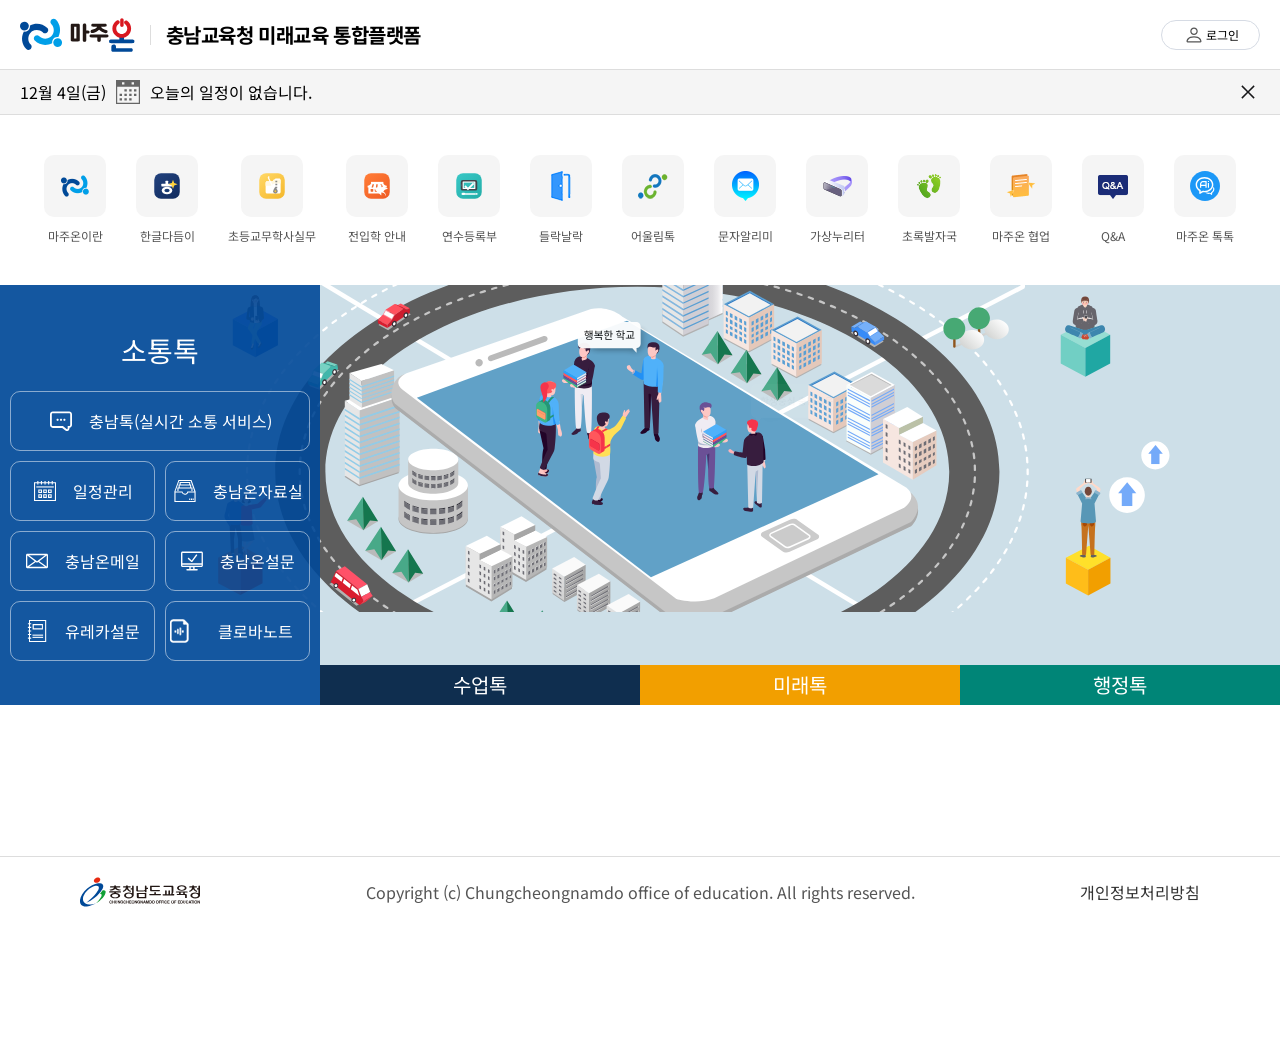
<file: index.html>
<!DOCTYPE html>
<html lang="ko">
<head>
  <meta charset="UTF-8">
  <meta name="viewport" content="width=device-width, initial-scale=1.0">
  <title>마주온 | 충남교육청 미래교육 통합플랫폼</title>
  <meta name="description" content="충남교육청 미래교육 통합플랫폼 · 소통톡 · 수업톡 · 미래톡 · 행정톡">
  <link rel="icon" href="favicon.ico">
  <link rel="preconnect" href="https://fonts.googleapis.com">
  <link rel="preconnect" href="https://fonts.gstatic.com" crossorigin>
  <link rel="stylesheet" href="assets/majuon.css">
  <script defer src="assets/majuon.js"></script>
</head>
<body>
<div class="majuon-app">
  <header class="site-header">
    <a class="brand" href="index.html" aria-label="마주온 홈"><img src="assets/logo.83dc9c6d2e0a76e8f6533fa0b94c62e3.svg" alt="마주온" class="brand-logo" width="115" height="34"><span class="brand-divider"></span><span class="brand-title">충남교육청 미래교육 통합플랫폼</span></a>
    <div class="header-actions"><a class="login-button" href="https://ai.cne.go.kr/login" target="_blank" rel="noopener noreferrer"><img src="assets/ico_user.bb8d91c8e95512a68a6cb7450d837bca.svg" alt=""><span>로그인</span></a><button type="button" class="mobile-menu-button" data-open-dialog="mobile-menu" aria-label="전체 메뉴 열기"><img src="assets/menu-icon.e5af8c49e1a4bb8a9121e31545f4d151.svg" alt=""></button></div>
  </header>
  <main class="site-main">
    <div class="utilities">
      <div class="schedule-bar" id="schedule-bar"><div class="schedule-info"><div class="schedule-date"><span id="current-date"></span><button type="button" data-open-dialog="calendar-dialog" aria-label="달력 열기"><img src="assets/ico_cal.5d2c3585b9cb2d3f5746606366e9c630.svg" alt=""></button></div><span>오늘의 일정이 없습니다.</span></div><button type="button" id="dismiss-schedule" aria-label="일정 알림 닫기"><img src="assets/close-icon.c62c921798b87016299486735bae1d30.svg" alt=""></button></div>
      <nav class="bookmarks" aria-label="자주 사용하는 서비스"><a class="bookmark" href="https://ai.cne.go.kr/intro" target="_blank" rel="noopener noreferrer"><span class="bookmark-icon"><img src="assets/bookmark-1.png" width="30" height="30" alt=""></span><span class="bookmark-name">마주온이란</span></a>
        <a class="bookmark" href="https://curricenterhscne.github.io/correct_bodo/" target="_blank" rel="noopener noreferrer"><span class="bookmark-icon"><img src="assets/bookmark_hangeul.0cfaa21fec09ecdb46037448491feabf.svg" width="30" height="30" alt=""></span><span class="bookmark-name">한글다듬이</span></a>
        <a class="bookmark" href="https://standupjihoon.github.io/CNEZip/" target="_blank" rel="noopener noreferrer"><span class="bookmark-icon"><img src="assets/bookmark_cnezip.2c47f3d930ee988d824ea7c3465b3c7d.svg" width="30" height="30" alt=""></span><span class="bookmark-name">초등교무학사실무</span></a>
        <a class="bookmark" href="https://curricenterhscne.github.io/transfer_cne/" target="_blank" rel="noopener noreferrer"><span class="bookmark-icon"><img src="assets/bookmark_transfer.f51370d1aeda59de1c9fbe64905c17cc.svg" width="30" height="30" alt=""></span><span class="bookmark-name">전입학 안내</span></a>
        <a class="bookmark" href="https://cnesign.kr" target="_blank" rel="noopener noreferrer"><span class="bookmark-icon"><img src="assets/bookmark_training_register.5f59cc97ccf9e9bc73a8c9a42f867640.svg" width="30" height="30" alt=""></span><span class="bookmark-name">연수등록부</span></a>
        <a class="bookmark" href="https://www.들락날락.net" target="_blank" rel="noopener noreferrer"><span class="bookmark-icon"><img src="assets/bookmark-5.png" width="30" height="30" alt=""></span><span class="bookmark-name">들락날락</span></a>
        <a class="bookmark" href="https://talkcne.or.kr" target="_blank" rel="noopener noreferrer"><span class="bookmark-icon"><img src="assets/bookmark-6.png" width="30" height="30" alt=""></span><span class="bookmark-name">어울림톡</span></a>
        <a class="bookmark" href="https://send.cne.go.kr" target="_blank" rel="noopener noreferrer"><span class="bookmark-icon"><img src="assets/bookmark-7.png" width="30" height="30" alt=""></span><span class="bookmark-name">문자알리미</span></a>
        <a class="bookmark" href="https://zep.us/play/DwM942" target="_blank" rel="noopener noreferrer"><span class="bookmark-icon"><img src="assets/bookmark-8.png" width="30" height="30" alt=""></span><span class="bookmark-name">가상누리터</span></a>
        <button type="button" class="bookmark" data-open-dialog="green-dialog"><span class="bookmark-icon"><img src="assets/bookmark_greenfootprint.aa80aed577ddfaf382b1.png" width="30" height="30" alt=""></span><span class="bookmark-name">초록발자국</span></button>
        <a class="bookmark" href="https://accounts.hancom.com/oauth2/authorize?client_id=5xusimMCZbLJQIfLl06i&amp;redirect_uri=https%3A%2F%2Fwww.hancomdocs.com%2Flogin&amp;response_type=code&amp;scope=hancomOauth%3Awrite+hancomOauth%3Aread&amp;state=eyJ0IjoiMTcwMjUwOTk3OTE0MSIsInJlZGlyZWN0IjoiL2tvL2hvbWUifQ%3D%3D&amp;token=true&amp;force_oauth=nworks" target="_blank" rel="noopener noreferrer"><span class="bookmark-icon"><img src="assets/bookmark-10.png" width="30" height="30" alt=""></span><span class="bookmark-name">마주온 협업</span></a>
        <a class="bookmark" href="https://class.whalespace.io/cne-on-qna/lectures/345062" target="_blank" rel="noopener noreferrer"><span class="bookmark-icon"><img src="assets/bookmark-11.png" width="30" height="30" alt=""></span><span class="bookmark-name">Q&amp;A</span></a>
        <a class="bookmark" href="https://aitalk.cne.go.kr" target="_blank" rel="noopener noreferrer"><span class="bookmark-icon"><img src="assets/bookmark12.fc322c3f338239ac9448ac4948204ca6.svg" width="30" height="30" alt=""></span><span class="bookmark-name">마주온 톡톡</span></a></nav>
    </div>
    <div class="talk-hero" data-slot="tabs">
      <div class="hero-background" aria-hidden="true"><img id="hero-image" src="assets/visual1.84d40badf6d04a17ca9d7f0727519a3d.svg" alt=""></div>
      <div class="talk-stage">
        <div class="talk-hover-region" data-talk-hover="0" aria-hidden="true" style="left:0%"></div><div class="talk-hover-region" data-talk-hover="1" aria-hidden="true" style="left:25%"></div><div class="talk-hover-region" data-talk-hover="2" aria-hidden="true" style="left:50%"></div><div class="talk-hover-region" data-talk-hover="3" aria-hidden="true" style="left:75%"></div>
        <div class="talk-tabs" data-slot="tabs-list" role="tablist" aria-label="톡 서비스 메뉴">
          <button type="button" class="talk-tab selected" data-slot="tabs-trigger" data-talk-index="0" id="tab-p-sotong" role="tab" aria-selected="true" aria-controls="p-sotong" tabindex="0" style="--talk-color:#004998;--column:0">소통톡</button>
          <button type="button" class="talk-tab" data-slot="tabs-trigger" data-talk-index="1" id="tab-p-suup" role="tab" aria-selected="false" aria-controls="p-suup" tabindex="-1" style="--talk-color:#0f2e4f;--column:1">수업톡</button>
          <button type="button" class="talk-tab" data-slot="tabs-trigger" data-talk-index="2" id="tab-p-mirae" role="tab" aria-selected="false" aria-controls="p-mirae" tabindex="-1" style="--talk-color:#f29f00;--column:2">미래톡</button>
          <button type="button" class="talk-tab" data-slot="tabs-trigger" data-talk-index="3" id="tab-p-haeng" role="tab" aria-selected="false" aria-controls="p-haeng" tabindex="-1" style="--talk-color:#008577;--column:3">행정톡</button>
        </div>
        <section id="p-sotong" class="talk-panel selected" data-slot="tabs-content" data-talk-index="0" data-background="assets/visual1.84d40badf6d04a17ca9d7f0727519a3d.svg" role="tabpanel" aria-labelledby="tab-p-sotong" style="--talk-overlay:rgba(0, 73, 152, .9);--column:0"><div class="panel-interior"><h2 class="talk-title">소통톡</h2><div class="service-grid"><a class="service-link wide-link" href="https://talk.worksmobile.com" target="_blank" rel="noopener noreferrer"><i class="ico-sprite ico-sprite1-1" aria-hidden="true"></i><span>충남톡(실시간 소통 서비스)</span></a><a class="service-link " href="https://calendar.worksmobile.com" target="_blank" rel="noopener noreferrer"><i class="ico-sprite ico-sprite1-2" aria-hidden="true"></i><span>일정관리</span></a><a class="service-link " href="https://drive.worksmobile.com" target="_blank" rel="noopener noreferrer"><i class="ico-sprite ico-sprite1-3" aria-hidden="true"></i><span>충남온자료실</span></a><a class="service-link " href="https://mail.worksmobile.com" target="_blank" rel="noopener noreferrer"><i class="ico-sprite ico-sprite1-4" aria-hidden="true"></i><span>충남온메일</span></a><a class="service-link " href="https://form.worksmobile.com/forms/received" target="_blank" rel="noopener noreferrer"><i class="ico-sprite ico-sprite1-5" aria-hidden="true"></i><span>충남온설문</span></a><a class="service-link " href="http://www.statschool.net/commonstat.do?method=memid_autologin&amp;usr_id=edus" target="_blank" rel="noopener noreferrer"><i class="ico-sprite ico-sprite1-6" aria-hidden="true"></i><span>유레카설문</span></a><a class="service-link " href="https://clovanote.naver.com" target="_blank" rel="noopener noreferrer"><i class="logo-sprite logo-sprite1" aria-hidden="true"></i><span>클로바노트</span></a></div></div></section>
        <section id="p-suup" class="talk-panel" data-slot="tabs-content" data-talk-index="1" data-background="assets/visual2.1889775876371b68da9d3975fccad6ec.svg" role="tabpanel" aria-labelledby="tab-p-suup" style="--talk-overlay:rgba(15, 46, 79, .9);--column:1" hidden><div class="panel-interior"><h2 class="talk-title">수업톡</h2><div class="service-grid"><a class="service-link " href="https://class.whalespace.io" target="_blank" rel="noopener noreferrer"><i class="ico-sprite ico-sprite2-2" aria-hidden="true"></i><span>충남온배움터</span></a><a class="service-link " href="https://class.whalespace.io/cne-non-subject" target="_blank" rel="noopener noreferrer"><i class="ico-sprite ico-sprite2-3" aria-hidden="true"></i><span>창의적체험
활동자료</span></a><a class="service-link " href="https://class.whalespace.io/gegi-cne" target="_blank" rel="noopener noreferrer"><i class="ico-sprite ico-sprite2-4" aria-hidden="true"></i><span>계기교육자료</span></a><a class="service-link " href="https://class.whalespace.io/learningmaterials" target="_blank" rel="noopener noreferrer"><i class="ico-sprite ico-sprite2-5" aria-hidden="true"></i><span>교수학습자료</span></a><a class="service-link " href="https://www.quizn.show/usr/login/loginForm.do" target="_blank" rel="noopener noreferrer"><i class="logo-sprite logo-sprite4" aria-hidden="true"></i><span>퀴즈앤</span></a><a class="service-link " href="https://aigle.neolab.net" target="_blank" rel="noopener noreferrer"><i class="ico-sprite ico-sprite-aigle" aria-hidden="true"></i><span>아이글(AiGLE)
AI서논술평가</span></a><a class="service-link " href="https://api.miricanvas.com/api/v2/auth/whale/oauth20?ssoOrigin=ai.cne.go.kr" target="_blank" rel="noopener noreferrer"><i class="logo-sprite logo-sprite2" aria-hidden="true"></i><span>미리캔버스</span></a><a class="service-link " href="https://clovadubbing.naver.com" target="_blank" rel="noopener noreferrer"><i class="logo-sprite logo-sprite3" aria-hidden="true"></i><span>클로바 더빙</span></a></div></div></section>
        <section id="p-mirae" class="talk-panel" data-slot="tabs-content" data-talk-index="2" data-background="assets/visual3.fd2545b3b0e77f2f5914365d6990a766.svg" role="tabpanel" aria-labelledby="tab-p-mirae" style="--talk-overlay:rgba(242, 159, 0, .9);--column:2" hidden><div class="panel-interior"><h2 class="talk-title">미래톡</h2><div class="service-grid"><a class="service-link " href="https://class.whalespace.io/ai-class" target="_blank" rel="noopener noreferrer"><i class="ico-sprite ico-sprite3-1" aria-hidden="true"></i><span>인공지능(AI)
교육</span></a><a class="service-link " href="https://class.whalespace.io/cnesw" target="_blank" rel="noopener noreferrer"><i class="ico-sprite ico-sprite3-2" aria-hidden="true"></i><span>소프트웨어
(SW)교육</span></a><a class="service-link " href="https://class.whalespace.io/cne-environment" target="_blank" rel="noopener noreferrer"><i class="ico-sprite ico-sprite3-3" aria-hidden="true"></i><span>생태환경교육</span></a><a class="service-link " href="https://sang.cne.go.kr" target="_blank" rel="noopener noreferrer"><i class="ico-sprite ico-sprite3-4" aria-hidden="true"></i><span>상상이룸교육</span></a><a class="service-link " href="https://class.whalespace.io/scienceeducation" target="_blank" rel="noopener noreferrer"><i class="ico-sprite ico-sprite3-7" aria-hidden="true"></i><span>미래형
과학교육</span></a><a class="service-link " href="https://class.whalespace.io/cne-media-literacy" target="_blank" rel="noopener noreferrer"><i class="ico-sprite ico-sprite3-5" aria-hidden="true"></i><span>디지털
소양교육</span></a><a class="service-link " href="https://class.whalespace.io/cne-it" target="_blank" rel="noopener noreferrer"><i class="ico-sprite ico-sprite3-6" aria-hidden="true"></i><span>정보화기기
사용법</span></a><a class="service-link " href="https://qr.bubblecon.io/qr" target="_blank" rel="noopener noreferrer"><i class="ico-sprite ico-sprite3-8" aria-hidden="true"></i><span>충남
전자등록부</span></a></div></div></section>
        <section id="p-haeng" class="talk-panel admin-panel" data-slot="tabs-content" data-talk-index="3" data-background="assets/visual1.84d40badf6d04a17ca9d7f0727519a3d.svg" role="tabpanel" aria-labelledby="tab-p-haeng" style="--talk-overlay:rgba(0,133,119,.9);--column:3" hidden><div class="panel-interior"><h2 class="talk-title">행정톡</h2><div class="admin-services"><a class="service-link admin-link" href="quick-guide.html"><span class="admin-icon"><svg xmlns="http://www.w3.org/2000/svg" width="26" height="26" viewBox="0 0 24 24" fill="none" stroke="currentColor" stroke-width="1.5" stroke-linecap="round" stroke-linejoin="round" aria-hidden="true"><path d="M12 7v14m-1-14C8 4 4 4 2 5v15c2-1 6-1 10 1 4-2 8-2 10-1V5c-2-1-6-1-9 2" /></svg></span><span class="admin-copy"><strong>빠른 편람</strong><span>자주 찾는 자료 모음 바로가기</span></span><svg class="admin-arrow" xmlns="http://www.w3.org/2000/svg" width="19" height="19" viewBox="0 0 24 24" fill="none" stroke="currentColor" stroke-width="1.5" stroke-linecap="round" stroke-linejoin="round" aria-hidden="true"><path d="M7 17 17 7M7 7h10v10"/></svg></a><a class="service-link admin-link" href="automation-tools.html"><span class="admin-icon"><svg xmlns="http://www.w3.org/2000/svg" width="26" height="26" viewBox="0 0 24 24" fill="none" stroke="currentColor" stroke-width="1.5" stroke-linecap="round" stroke-linejoin="round" aria-hidden="true"><path d="M20 7h-9m3 10H4m0-10h1m15 10h-1"/><circle cx="8" cy="7" r="3"/><circle cx="16" cy="17" r="3"/></svg></span><span class="admin-copy"><strong>자동화 도구</strong><span>업무 자동화 서비스 바로가기</span></span><svg class="admin-arrow" xmlns="http://www.w3.org/2000/svg" width="19" height="19" viewBox="0 0 24 24" fill="none" stroke="currentColor" stroke-width="1.5" stroke-linecap="round" stroke-linejoin="round" aria-hidden="true"><path d="M7 17 17 7M7 7h10v10"/></svg></a></div></div></section>
      </div>
      <div class="mobile-talks"><section id="mobile-p-sotong" class="mobile-talk" style="background-color:rgba(0, 73, 152, .9)"><div class="panel-interior"><h2 class="talk-title">소통톡</h2><div class="service-grid"><a class="service-link wide-link" href="https://talk.worksmobile.com" target="_blank" rel="noopener noreferrer"><i class="ico-sprite ico-sprite1-1" aria-hidden="true"></i><span>충남톡(실시간 소통 서비스)</span></a><a class="service-link " href="https://calendar.worksmobile.com" target="_blank" rel="noopener noreferrer"><i class="ico-sprite ico-sprite1-2" aria-hidden="true"></i><span>일정관리</span></a><a class="service-link " href="https://drive.worksmobile.com" target="_blank" rel="noopener noreferrer"><i class="ico-sprite ico-sprite1-3" aria-hidden="true"></i><span>충남온자료실</span></a><a class="service-link " href="https://mail.worksmobile.com" target="_blank" rel="noopener noreferrer"><i class="ico-sprite ico-sprite1-4" aria-hidden="true"></i><span>충남온메일</span></a><a class="service-link " href="https://form.worksmobile.com/forms/received" target="_blank" rel="noopener noreferrer"><i class="ico-sprite ico-sprite1-5" aria-hidden="true"></i><span>충남온설문</span></a><a class="service-link " href="http://www.statschool.net/commonstat.do?method=memid_autologin&amp;usr_id=edus" target="_blank" rel="noopener noreferrer"><i class="ico-sprite ico-sprite1-6" aria-hidden="true"></i><span>유레카설문</span></a><a class="service-link " href="https://clovanote.naver.com" target="_blank" rel="noopener noreferrer"><i class="logo-sprite logo-sprite1" aria-hidden="true"></i><span>클로바노트</span></a></div></div></section><section id="mobile-p-suup" class="mobile-talk" style="background-color:rgba(15, 46, 79, .9)"><div class="panel-interior"><h2 class="talk-title">수업톡</h2><div class="service-grid"><a class="service-link " href="https://class.whalespace.io" target="_blank" rel="noopener noreferrer"><i class="ico-sprite ico-sprite2-2" aria-hidden="true"></i><span>충남온배움터</span></a><a class="service-link " href="https://class.whalespace.io/cne-non-subject" target="_blank" rel="noopener noreferrer"><i class="ico-sprite ico-sprite2-3" aria-hidden="true"></i><span>창의적체험
활동자료</span></a><a class="service-link " href="https://class.whalespace.io/gegi-cne" target="_blank" rel="noopener noreferrer"><i class="ico-sprite ico-sprite2-4" aria-hidden="true"></i><span>계기교육자료</span></a><a class="service-link " href="https://class.whalespace.io/learningmaterials" target="_blank" rel="noopener noreferrer"><i class="ico-sprite ico-sprite2-5" aria-hidden="true"></i><span>교수학습자료</span></a><a class="service-link " href="https://www.quizn.show/usr/login/loginForm.do" target="_blank" rel="noopener noreferrer"><i class="logo-sprite logo-sprite4" aria-hidden="true"></i><span>퀴즈앤</span></a><a class="service-link " href="https://aigle.neolab.net" target="_blank" rel="noopener noreferrer"><i class="ico-sprite ico-sprite-aigle" aria-hidden="true"></i><span>아이글(AiGLE)
AI서논술평가</span></a><a class="service-link " href="https://api.miricanvas.com/api/v2/auth/whale/oauth20?ssoOrigin=ai.cne.go.kr" target="_blank" rel="noopener noreferrer"><i class="logo-sprite logo-sprite2" aria-hidden="true"></i><span>미리캔버스</span></a><a class="service-link " href="https://clovadubbing.naver.com" target="_blank" rel="noopener noreferrer"><i class="logo-sprite logo-sprite3" aria-hidden="true"></i><span>클로바 더빙</span></a></div></div></section><section id="mobile-p-mirae" class="mobile-talk" style="background-color:rgba(242, 159, 0, .9)"><div class="panel-interior"><h2 class="talk-title">미래톡</h2><div class="service-grid"><a class="service-link " href="https://class.whalespace.io/ai-class" target="_blank" rel="noopener noreferrer"><i class="ico-sprite ico-sprite3-1" aria-hidden="true"></i><span>인공지능(AI)
교육</span></a><a class="service-link " href="https://class.whalespace.io/cnesw" target="_blank" rel="noopener noreferrer"><i class="ico-sprite ico-sprite3-2" aria-hidden="true"></i><span>소프트웨어
(SW)교육</span></a><a class="service-link " href="https://class.whalespace.io/cne-environment" target="_blank" rel="noopener noreferrer"><i class="ico-sprite ico-sprite3-3" aria-hidden="true"></i><span>생태환경교육</span></a><a class="service-link " href="https://sang.cne.go.kr" target="_blank" rel="noopener noreferrer"><i class="ico-sprite ico-sprite3-4" aria-hidden="true"></i><span>상상이룸교육</span></a><a class="service-link " href="https://class.whalespace.io/scienceeducation" target="_blank" rel="noopener noreferrer"><i class="ico-sprite ico-sprite3-7" aria-hidden="true"></i><span>미래형
과학교육</span></a><a class="service-link " href="https://class.whalespace.io/cne-media-literacy" target="_blank" rel="noopener noreferrer"><i class="ico-sprite ico-sprite3-5" aria-hidden="true"></i><span>디지털
소양교육</span></a><a class="service-link " href="https://class.whalespace.io/cne-it" target="_blank" rel="noopener noreferrer"><i class="ico-sprite ico-sprite3-6" aria-hidden="true"></i><span>정보화기기
사용법</span></a><a class="service-link " href="https://qr.bubblecon.io/qr" target="_blank" rel="noopener noreferrer"><i class="ico-sprite ico-sprite3-8" aria-hidden="true"></i><span>충남
전자등록부</span></a></div></div></section><section id="mobile-p-haeng" class="mobile-talk" style="background-color:rgba(0,133,119,.9)"><div class="panel-interior"><h2 class="talk-title">행정톡</h2><div class="admin-services"><a class="service-link admin-link" href="quick-guide.html"><span class="admin-icon"><svg xmlns="http://www.w3.org/2000/svg" width="26" height="26" viewBox="0 0 24 24" fill="none" stroke="currentColor" stroke-width="1.5" stroke-linecap="round" stroke-linejoin="round" aria-hidden="true"><path d="M12 7v14m-1-14C8 4 4 4 2 5v15c2-1 6-1 10 1 4-2 8-2 10-1V5c-2-1-6-1-9 2" /></svg></span><span class="admin-copy"><strong>빠른 편람</strong><span>자주 찾는 자료 모음 바로가기</span></span><svg class="admin-arrow" xmlns="http://www.w3.org/2000/svg" width="19" height="19" viewBox="0 0 24 24" fill="none" stroke="currentColor" stroke-width="1.5" stroke-linecap="round" stroke-linejoin="round" aria-hidden="true"><path d="M7 17 17 7M7 7h10v10"/></svg></a><a class="service-link admin-link" href="automation-tools.html"><span class="admin-icon"><svg xmlns="http://www.w3.org/2000/svg" width="26" height="26" viewBox="0 0 24 24" fill="none" stroke="currentColor" stroke-width="1.5" stroke-linecap="round" stroke-linejoin="round" aria-hidden="true"><path d="M20 7h-9m3 10H4m0-10h1m15 10h-1"/><circle cx="8" cy="7" r="3"/><circle cx="16" cy="17" r="3"/></svg></span><span class="admin-copy"><strong>자동화 도구</strong><span>업무 자동화 서비스 바로가기</span></span><svg class="admin-arrow" xmlns="http://www.w3.org/2000/svg" width="19" height="19" viewBox="0 0 24 24" fill="none" stroke="currentColor" stroke-width="1.5" stroke-linecap="round" stroke-linejoin="round" aria-hidden="true"><path d="M7 17 17 7M7 7h10v10"/></svg></a></div></div></section></div>
    </div>
    <div class="chatbot-area"><iframe title="마주온 톡톡 AI 서비스" src="https://aitalk.cne.go.kr/prompt?userType=" allow="microphone;clipboard-write;clipboard-read;" sandbox="allow-scripts allow-popups allow-same-origin allow-forms allow-modals allow-popups-to-escape-sandbox allow-downloads" scrolling="no"></iframe></div>
  </main>
  <footer class="site-footer"><img src="assets/logo_cn.b9f2df7310039968242ec262faa3e0e5.svg" alt="충청남도교육청"><p>Copyright (c) Chungcheongnamdo office of education. All rights reserved.</p><a href="http://www.cne.go.kr/sub/info.do?m=0902&amp;s=cne&amp;fpage=as_center&amp;page=0902" target="_blank" rel="noopener noreferrer">개인정보처리방침</a></footer>
</div>
<dialog id="mobile-menu" class="mobile-navigation" aria-labelledby="mobile-menu-title">
  <h2 id="mobile-menu-title" class="sr-only">전체 메뉴</h2>
  <button type="button" class="mobile-close" data-close-dialog aria-label="전체 메뉴 닫기"><img src="assets/close-white.6341c5ee3360aa1590c5aee53af9d48e.svg" alt=""></button>
  <nav class="mobile-bookmarks" aria-label="전체 서비스"><a class="bookmark" href="https://ai.cne.go.kr/intro" target="_blank" rel="noopener noreferrer"><span class="bookmark-icon"><img src="assets/bookmark-1.png" width="30" height="30" alt=""></span><span class="bookmark-name">마주온이란</span></a><a class="bookmark" href="https://curricenterhscne.github.io/correct_bodo/" target="_blank" rel="noopener noreferrer"><span class="bookmark-icon"><img src="assets/bookmark_hangeul.0cfaa21fec09ecdb46037448491feabf.svg" width="30" height="30" alt=""></span><span class="bookmark-name">한글다듬이</span></a><a class="bookmark" href="https://standupjihoon.github.io/CNEZip/" target="_blank" rel="noopener noreferrer"><span class="bookmark-icon"><img src="assets/bookmark_cnezip.2c47f3d930ee988d824ea7c3465b3c7d.svg" width="30" height="30" alt=""></span><span class="bookmark-name">초등교무학사실무</span></a><a class="bookmark" href="https://curricenterhscne.github.io/transfer_cne/" target="_blank" rel="noopener noreferrer"><span class="bookmark-icon"><img src="assets/bookmark_transfer.f51370d1aeda59de1c9fbe64905c17cc.svg" width="30" height="30" alt=""></span><span class="bookmark-name">전입학 안내</span></a><a class="bookmark" href="https://cnesign.kr" target="_blank" rel="noopener noreferrer"><span class="bookmark-icon"><img src="assets/bookmark_training_register.5f59cc97ccf9e9bc73a8c9a42f867640.svg" width="30" height="30" alt=""></span><span class="bookmark-name">연수등록부</span></a><a class="bookmark" href="https://www.들락날락.net" target="_blank" rel="noopener noreferrer"><span class="bookmark-icon"><img src="assets/bookmark-5.png" width="30" height="30" alt=""></span><span class="bookmark-name">들락날락</span></a><a class="bookmark" href="https://talkcne.or.kr" target="_blank" rel="noopener noreferrer"><span class="bookmark-icon"><img src="assets/bookmark-6.png" width="30" height="30" alt=""></span><span class="bookmark-name">어울림톡</span></a><a class="bookmark" href="https://send.cne.go.kr" target="_blank" rel="noopener noreferrer"><span class="bookmark-icon"><img src="assets/bookmark-7.png" width="30" height="30" alt=""></span><span class="bookmark-name">문자알리미</span></a><a class="bookmark" href="https://zep.us/play/DwM942" target="_blank" rel="noopener noreferrer"><span class="bookmark-icon"><img src="assets/bookmark-8.png" width="30" height="30" alt=""></span><span class="bookmark-name">가상누리터</span></a><button type="button" class="bookmark" data-open-dialog="green-dialog"><span class="bookmark-icon"><img src="assets/bookmark_greenfootprint.aa80aed577ddfaf382b1.png" width="30" height="30" alt=""></span><span class="bookmark-name">초록발자국</span></button><a class="bookmark" href="https://accounts.hancom.com/oauth2/authorize?client_id=5xusimMCZbLJQIfLl06i&amp;redirect_uri=https%3A%2F%2Fwww.hancomdocs.com%2Flogin&amp;response_type=code&amp;scope=hancomOauth%3Awrite+hancomOauth%3Aread&amp;state=eyJ0IjoiMTcwMjUwOTk3OTE0MSIsInJlZGlyZWN0IjoiL2tvL2hvbWUifQ%3D%3D&amp;token=true&amp;force_oauth=nworks" target="_blank" rel="noopener noreferrer"><span class="bookmark-icon"><img src="assets/bookmark-10.png" width="30" height="30" alt=""></span><span class="bookmark-name">마주온 협업</span></a><a class="bookmark" href="https://class.whalespace.io/cne-on-qna/lectures/345062" target="_blank" rel="noopener noreferrer"><span class="bookmark-icon"><img src="assets/bookmark-11.png" width="30" height="30" alt=""></span><span class="bookmark-name">Q&amp;A</span></a><a class="bookmark" href="https://aitalk.cne.go.kr" target="_blank" rel="noopener noreferrer"><span class="bookmark-icon"><img src="assets/bookmark12.fc322c3f338239ac9448ac4948204ca6.svg" width="30" height="30" alt=""></span><span class="bookmark-name">마주온 톡톡</span></a></nav>
  <img class="mobile-footer-logo" src="assets/logo_cn_wh.33ac8bda20d9c848b1899e104641ab4a.svg" alt="충청남도교육청">
</dialog>
<dialog id="calendar-dialog" class="service-dialog" aria-labelledby="calendar-title">
  <button type="button" class="dialog-close" data-close-dialog aria-label="달력 닫기"><svg xmlns="http://www.w3.org/2000/svg" width="20" height="20" viewBox="0 0 24 24" fill="none" stroke="currentColor" stroke-width="1.5" stroke-linecap="round" stroke-linejoin="round" aria-hidden="true"><path d="m6 6 12 12M6 18 18 6"/></svg></button>
  <h2 id="calendar-title">일정</h2>
  <div class="calendar"><div class="calendar-navigation"><button type="button" id="previous-month" aria-label="이전 달">‹</button><h3 id="calendar-month" aria-live="polite"></h3><button type="button" id="next-month" aria-label="다음 달">›</button></div><div class="calendar-weekdays" aria-hidden="true"><span>일</span><span>월</span><span>화</span><span>수</span><span>목</span><span>금</span><span>토</span></div><div id="calendar-days" class="calendar-days"></div></div>
  <p class="dialog-description">등록된 일정이 없습니다.</p>
</dialog>
<dialog id="green-dialog" class="service-dialog" aria-labelledby="green-title">
  <button type="button" class="dialog-close" data-close-dialog aria-label="초록발자국 안내 닫기"><svg xmlns="http://www.w3.org/2000/svg" width="20" height="20" viewBox="0 0 24 24" fill="none" stroke="currentColor" stroke-width="1.5" stroke-linecap="round" stroke-linejoin="round" aria-hidden="true"><path d="m6 6 12 12M6 18 18 6"/></svg></button>
  <h2 id="green-title">초록발자국</h2><p class="dialog-description">초록발자국 앱 다운로드</p>
  <div class="green-downloads"><a href="https://play.google.com/store/apps/details?id=com.Dcarrick.GreenFootPrint" target="_blank" rel="noopener noreferrer"><img src="assets/greenfootprint-qr1.50bb84de202a57e251c4.png" alt="안드로이드 앱 QR 코드">안드로이드</a><a href="https://apps.apple.com/kr/app/%EC%B4%88%EB%A1%9D%EB%B0%9C%EC%9E%90%EA%B5%AD/id1582136793" target="_blank" rel="noopener noreferrer"><img src="assets/greenfootprint-qr2.6f477e14807f19d5f00d.png" alt="아이폰 앱 QR 코드">아이폰</a></div>
</dialog>
</body>
</html>
</file>
<file: assets/majuon.css>
@import url('https://fonts.googleapis.com/css2?family=Noto+Sans+KR:wght@100..900&display=swap');
*,::before,::after{box-sizing:border-box;border:0 solid #e5e7eb}html{-webkit-text-size-adjust:100%;tab-size:4}body,h1,h2,h3,p{margin:0}button,input{font:inherit;color:inherit;padding:0;margin:0}button{background:transparent}a{color:inherit;text-decoration:none}img,svg{display:block;vertical-align:middle;max-width:100%;height:auto}button:disabled{cursor:default}[hidden]{display:none!important}.sr-only{position:absolute;width:1px;height:1px;padding:0;margin:-1px;overflow:hidden;clip:rect(0,0,0,0);white-space:nowrap;border:0}
:root,.dark { --background:#fff; --foreground:#000; --card:#fff; --popover:#fff; --primary:#004998; --secondary:#0f2e4f; --muted:#f5f5f5; --muted-foreground:#555; --accent:#e7eff8; --border:#ddd; --radius:10px; }
* { box-sizing:border-box; }
html,body { margin:0; min-height:100%; font-family:'Noto Sans KR',Calibri,'맑은 고딕','Malgun Gothic','Apple Gothic',돋움,Dotum,굴림,Gulim,sans-serif; color:#000; line-height:1.5; }
button,a { -webkit-tap-highlight-color:transparent; }
button { cursor:pointer; font:inherit; }
a { color:inherit; text-decoration:none; }
button:focus-visible,a:focus-visible { outline:3px solid #4ba7ff; outline-offset:3px; }
.majuon-app { min-height:100vh; display:flex; flex-direction:column; background:#fff; }
.site-header { height:70px; padding:20px; display:flex; align-items:center; justify-content:space-between; gap:10px; border-bottom:1px solid #ddd; flex-shrink:0; }
.brand { display:flex; align-items:center; gap:15px; }
.brand-logo { width:115px; height:34px; }
.brand-divider { width:1px; height:20px; background:#ddd; }
.brand-title { font-size:20px; font-weight:700; letter-spacing:-.03em; line-height:26px; word-break:keep-all; }
.header-actions { display:flex; align-items:center; gap:8px; flex-shrink:0; }
.login-button { height:30px; padding:0 20px; display:flex; align-items:center; border:1px solid #d6dbe4; border-radius:32px; font-size:12px; }
.login-button img { width:24px; height:24px; }
.mobile-menu-button { display:none; }
.site-main { flex:1; display:flex; flex-direction:column; }
.utilities { min-height:215px; display:flex; flex-direction:column; align-items:center; justify-content:center; flex-shrink:0; }
.schedule-bar { width:100%; padding:10px 20px; border-bottom:1px solid #ddd; background:#f5f5f5; display:flex; align-items:center; justify-content:space-between; font-size:16px; }
.schedule-info,.schedule-date { display:flex; align-items:center; gap:10px; }
.schedule-bar img { width:24px; height:24px; }
.bookmarks { display:flex; align-items:center; justify-content:center; gap:30px; padding:40px 0; }
.bookmark { display:flex; flex-direction:column; align-items:center; justify-content:center; gap:10px; background:transparent; border:0; white-space:nowrap; }
.bookmark-icon { display:flex; align-items:center; justify-content:center; padding:16px; border-radius:10px; background:#f5f5f5; }
.bookmark-icon img { width:30px; height:30px; object-fit:contain; }
.bookmark-name { font-size:12px; font-weight:400; color:#555; }
.talk-hero[data-slot=tabs] { display:flex; flex:1; flex-direction:column; position:relative; min-height:420px; gap:0; width:100%; }
.hero-background { position:relative; width:100%; height:100%; flex:1; }
.hero-background img { display:block; object-fit:cover; width:100%; height:100%; }
.talk-stage { position:absolute; bottom:0; left:50%; transform:translateX(-50%); width:min(100%,1600px); height:100%; display:grid; grid-template-columns:repeat(4,minmax(0,1fr)); }
.talk-hover-region { position:absolute; top:0; bottom:0; width:25%; z-index:0; }
.talk-tabs[data-slot=tabs-list] { position:absolute; inset:0; display:contents; padding:0; margin:0; border:0; border-radius:0; }
.talk-tab[data-slot=tabs-trigger] { grid-column:calc(var(--column) + 1); grid-row:1; align-self:end; width:100%; height:40px; min-height:40px; border:0; border-radius:0; color:#fff; background:var(--talk-color)!important; font-size:20px; font-weight:400; line-height:30px; padding:0; z-index:3; box-shadow:none; }
.talk-tab[data-slot=tabs-trigger]:after { display:none; }
.talk-tab.selected[data-slot=tabs-trigger] { position:absolute; left:calc(var(--column) * 25%); top:calc(50% - 166px); width:25%; height:42px; font-size:28px; background:transparent!important; }
.talk-tab.selected[data-slot=tabs-trigger]:last-child { top:calc(50% - 136px); }
.talk-panel[data-slot=tabs-content] { position:absolute; bottom:0; left:calc(var(--column) * 25%); width:25%; height:0; display:flex!important; flex-direction:column; justify-content:center; overflow:hidden; color:#fff; background:var(--talk-overlay); border:0; margin:0; padding:0; opacity:1; transition:height .3s cubic-bezier(.4,0,.2,1); visibility:hidden; z-index:1; }
.talk-panel.selected[data-slot=tabs-content] { height:100%; visibility:visible; }
.panel-interior { width:100%; display:flex; flex-direction:column; align-items:center; justify-content:center; gap:20px; }
.talk-title { margin:0; font-size:28px; font-weight:400; line-height:42px; }
.talk-panel .talk-title { visibility:hidden; }
.service-grid { width:100%; display:grid; grid-template-columns:repeat(2,minmax(0,1fr)); gap:10px; padding:0 10px; }
.service-link { width:100%; height:60px; display:flex; align-items:center; justify-content:center; border:1px solid rgba(255,255,255,.5); border-radius:10px; gap:30px; color:#fff; background:transparent; font-size:16px; line-height:24px; font-weight:400; }
.service-link:hover { background:rgba(255,255,255,.8); color:#000; }
.service-link i { flex-shrink:0; }
.service-link>span { white-space:pre-wrap; }
.wide-link { grid-column:span 2; }
.admin-services { display:flex; flex-direction:column; width:100%; gap:10px; padding:0 10px; }
.admin-link { height:100px; gap:18px; padding:0 22px; text-align:left; justify-content:flex-start; }
.admin-icon { display:flex; flex-shrink:0; }
.admin-copy { display:flex; flex-direction:column; gap:5px; }
.admin-copy strong { font-weight:500; font-size:19px; }
.admin-copy>span { font-size:14px; word-break:keep-all; }
.admin-arrow { margin-left:auto; flex-shrink:0; }
.chatbot-area { width:100%; flex-shrink:0; }
.chatbot-area iframe { border:0; width:100%; height:270px; display:block; }
.site-footer { display:flex; align-items:center; justify-content:space-between; gap:16px; border-top:1px solid #ddd; padding:20px 240px; font-size:16px; flex-shrink:0; }
.site-footer p { margin:0; text-align:center; color:#555; }
.site-footer img { flex-shrink:0; }
.site-footer a { color:#333; flex-shrink:0; }
.service-dialog[data-slot=dialog-content] { background:#fff; color:#000; padding:30px; max-width:480px; border-radius:15px; font-size:16px; }
.service-dialog [data-slot=dialog-title] { font-size:22px; line-height:1.5; }
.service-dialog [data-slot=dialog-description] { font-size:16px; line-height:1.7; color:#666; }
.service-dialog [data-slot=calendar] { margin:auto; --cell-size:40px; }
.green-downloads { display:grid; grid-template-columns:1fr 1fr; gap:24px; text-align:center; }
.green-downloads a { display:flex; flex-direction:column; align-items:center; gap:12px; }
.green-downloads img { width:140px; }
.mobile-navigation[data-slot=dialog-content] { position:fixed; top:0; left:0; transform:none; width:100%; max-width:none; height:100dvh; border-radius:0; padding:60px 15px; background:#004998; display:flex; flex-direction:column; gap:100px; overflow:auto; }
.mobile-close { position:absolute; top:20px; right:20px; width:40px; height:40px; }
.mobile-close img { width:40px; height:40px; }
.mobile-bookmarks { display:grid; grid-template-columns:repeat(4,minmax(0,1fr)); gap:20px 8px; width:100%; }
.mobile-bookmarks .bookmark-name { color:#fff; }
.mobile-footer-logo { margin:0 auto; }
.mobile-talks { display:none; }
@media (min-width:1280px) and (max-width:1599px) { .service-link { gap:16px; } .admin-link { padding:0 14px; gap:12px; } .admin-copy>span { font-size:13px; } .site-footer { padding:20px 80px; } }
@media (max-width:1279px) {
 .bookmarks { display:none; } .utilities { min-height:0; } .mobile-menu-button { display:block; width:40px; height:40px; } .schedule-bar { align-items:flex-start; padding:15px; } .schedule-info { flex-direction:column; align-items:flex-start; } .hero-background,.talk-stage { display:none; }
 .talk-hero[data-slot=tabs] { padding:20px 15px; } .mobile-talks { display:grid; grid-template-columns:repeat(2,minmax(0,1fr)); gap:10px; } .mobile-talk { display:flex; align-items:center; justify-content:center; width:100%; padding:20px 0; border-radius:15px; } .service-link { font-size:14px; } .site-footer { flex-direction:column; justify-content:center; padding:20px 15px; gap:0; } .site-footer img { display:none; }
}
@media (max-width:767px) { .mobile-talks { grid-template-columns:1fr; width:100%; max-width:570px; margin:auto; } .talk-title { font-size:28px; } .service-link { gap:30px; } .mobile-talk { min-height:220px; } .admin-link { gap:18px; font-size:16px; } .service-dialog[data-slot=dialog-content] { max-width:calc(100% - 30px); } }
@media (max-width:639px) { .brand { gap:8px; } .brand-logo { width:80px; height:24px; } .brand-divider,.brand-title { display:none; } .login-button { padding:0 10px; } .site-footer { font-size:14px; } .mobile-bookmarks { grid-template-columns:repeat(3,minmax(0,1fr)); } }
@media (prefers-reduced-motion:reduce) { .talk-panel[data-slot=tabs-content] { transition:none; } }

.ico-sprite{background-image:url(ico_sprite2.aa3b9e1d7ee276163ef8.svg);background-repeat:no-repeat;background-size:auto;display:inline-block;height:24px;vertical-align:middle;width:24px}
.ico-sprite1-1{background-position:0 0}
.ico-sprite1-2{background-position:-24px 0}
.ico-sprite1-3{background-position:-48px 0}
.ico-sprite1-4{background-position:-72px 0}
.ico-sprite1-5{background-position:-96px 0}
.ico-sprite1-6{background-position:-120px 0}
.ico-sprite-aigle{background-image:url(symbol_260224.7b1fd140510317b1a478.svg);background-position:50%;background-size:contain}
.ico-sprite2-2{background-position:-24px -48px}
.ico-sprite2-3{background-position:-48px -48px}
.ico-sprite2-4{background-position:-72px -48px}
.ico-sprite2-5{background-position:-96px -48px}
.ico-sprite3-1{background-position:0 -96px}
.ico-sprite3-2{background-position:-24px -96px}
.ico-sprite3-3{background-position:-48px -96px}
.ico-sprite3-4{background-position:-72px -96px}
.ico-sprite3-5{background-position:-96px -96px}
.ico-sprite3-6{background-position:-120px -96px}
.ico-sprite3-7{background-position:-144px -96px}
.ico-sprite3-8{background-position:-168px -96px}
.logo-sprite{background-image:url(logo-sprite.png);background-repeat:no-repeat;display:inline-block;height:24px;margin-left:-15px;margin-right:10px;width:48px}
.logo-sprite1{background-position:2px 0;width:24px}
.logo-sprite2{background-position:-48px 0}
.logo-sprite3{background-position:-96px 0}
.logo-sprite4{background-position:-144px 0}
a:hover .ico-sprite1-1,a:hover .ico-sprite1-2,a:hover .ico-sprite1-3,a:hover .ico-sprite1-4,a:hover .ico-sprite1-5,a:hover .ico-sprite1-6{background-position-y:-24px}
a:hover .ico-sprite2-1,a:hover .ico-sprite2-2,a:hover .ico-sprite2-3,a:hover .ico-sprite2-4,a:hover .ico-sprite2-5,a:hover .ico-sprite2-6{background-position-y:-72px}
a:hover .ico-sprite3-1,a:hover .ico-sprite3-2,a:hover .ico-sprite3-3,a:hover .ico-sprite3-4,a:hover .ico-sprite3-5,a:hover .ico-sprite3-6,a:hover .ico-sprite3-7,a:hover .ico-sprite3-8{background-position-y:-120px}
a:hover .logo-sprite1,a:hover .logo-sprite2,a:hover .logo-sprite3,a:hover .logo-sprite4{background-position-y:-24px}
/* Native dialogs keep this repository deployable as plain static HTML. */
dialog:not([open]){display:none!important}dialog::backdrop{background:rgba(0,0,0,.25)}
.service-dialog{position:fixed;inset:0;margin:auto;width:min(480px,calc(100% - 30px));max-height:calc(100dvh - 30px);overflow:auto;padding:30px;background:#fff;color:#000;border:0;border-radius:15px;box-shadow:0 8px 36px #0002}
.service-dialog h2{font-size:22px;font-weight:500;line-height:1.5;margin:0 24px 16px 0}.dialog-description{font-size:16px;line-height:1.7;color:#666;margin-bottom:16px}.dialog-close{position:absolute;top:16px;right:16px;padding:4px}
.mobile-navigation{position:fixed;inset:0;transform:none;width:100%;max-width:none;max-height:none;height:100dvh;border:0;border-radius:0;margin:0;padding:60px 15px;background:#004998;overflow:auto}.mobile-navigation[open]{display:flex;flex-direction:column;gap:100px}
.calendar{max-width:310px;margin:0 auto 16px}.calendar-navigation{display:flex;align-items:center;justify-content:space-between;margin:10px 0 18px}.calendar-navigation h3{font-size:16px;font-weight:500}.calendar-navigation button{font-size:24px;width:36px;height:36px;border-radius:8px}.calendar-navigation button:hover{background:#f5f5f5}.calendar-weekdays,.calendar-days{display:grid;grid-template-columns:repeat(7,minmax(0,1fr));text-align:center;gap:4px}.calendar-weekdays{font-size:13px;color:#666;margin-bottom:8px}.calendar-days button{width:100%;aspect-ratio:1;border-radius:8px;font-size:14px}.calendar-days button:hover{background:#e7eff8}.calendar-days button[aria-pressed=true]{background:#004998;color:white}.calendar-days button[aria-current=date]{box-shadow:inset 0 0 0 1px #004998}
</file>
